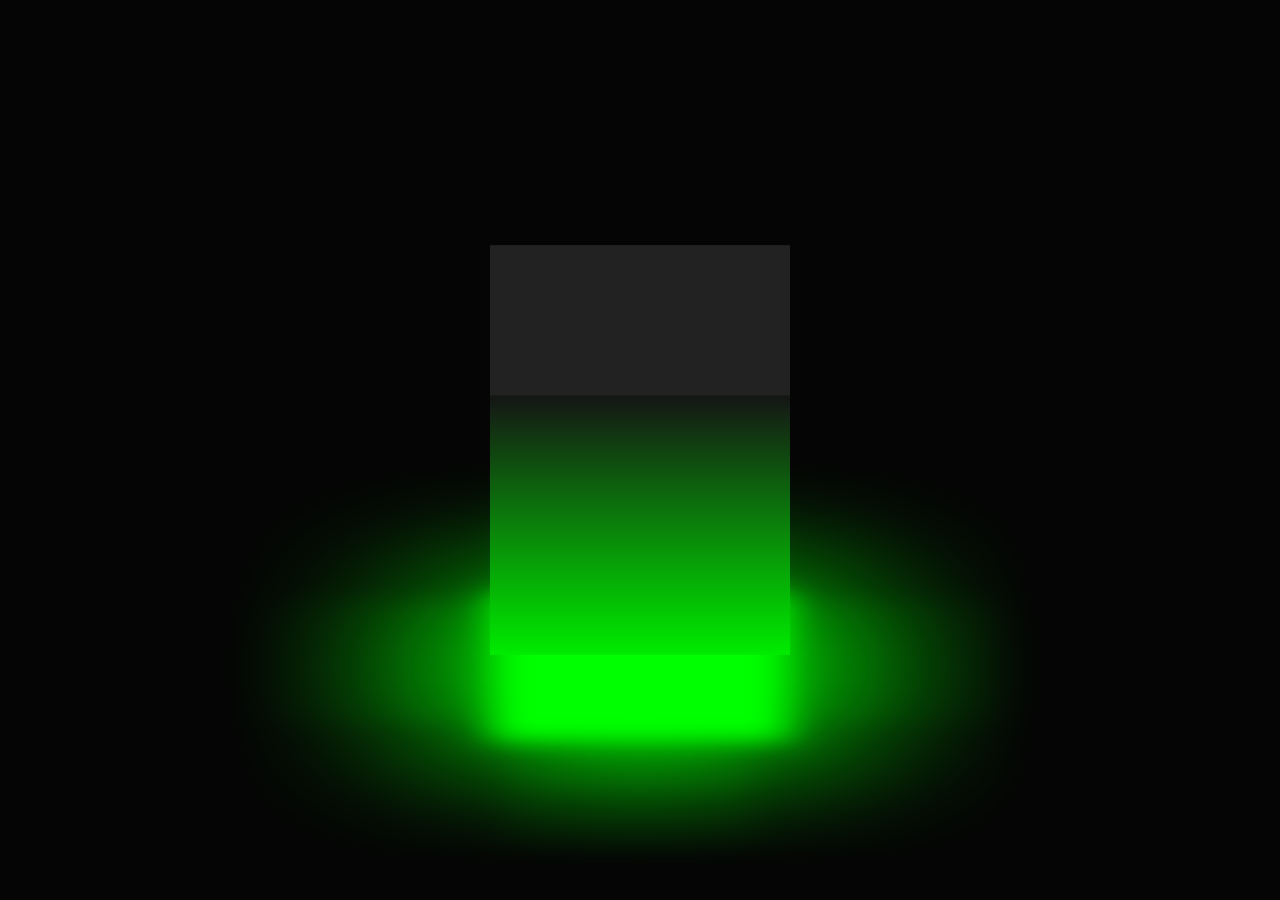
<file: Ambient Light Effects | CSS 3D Glowing Cube Animation Effects/index.html>
<html lang="en">
    <head>
        <meta charset="UTF-8" />
        <meta http-equiv="X-UA-Compatible" content="IE=edge" />
        <meta name="viewport" content="width=device-width, initial-scale=1.0" />
        <title>Ambient Light Effects | CSS 3D Glowing Cube Animation Effects</title>
        <link rel="stylesheet" href="style.css" />
    </head>
    <body>
        <div class="cube">
            <div class="top"></div>
            <div>
                <span style="--i:0;"></span>
                <span style="--i:1;"></span>
                <span style="--i:2;"></span>
                <span style="--i:3;"></span>
            </div>
        </div>
    </body>
</html>
</file>
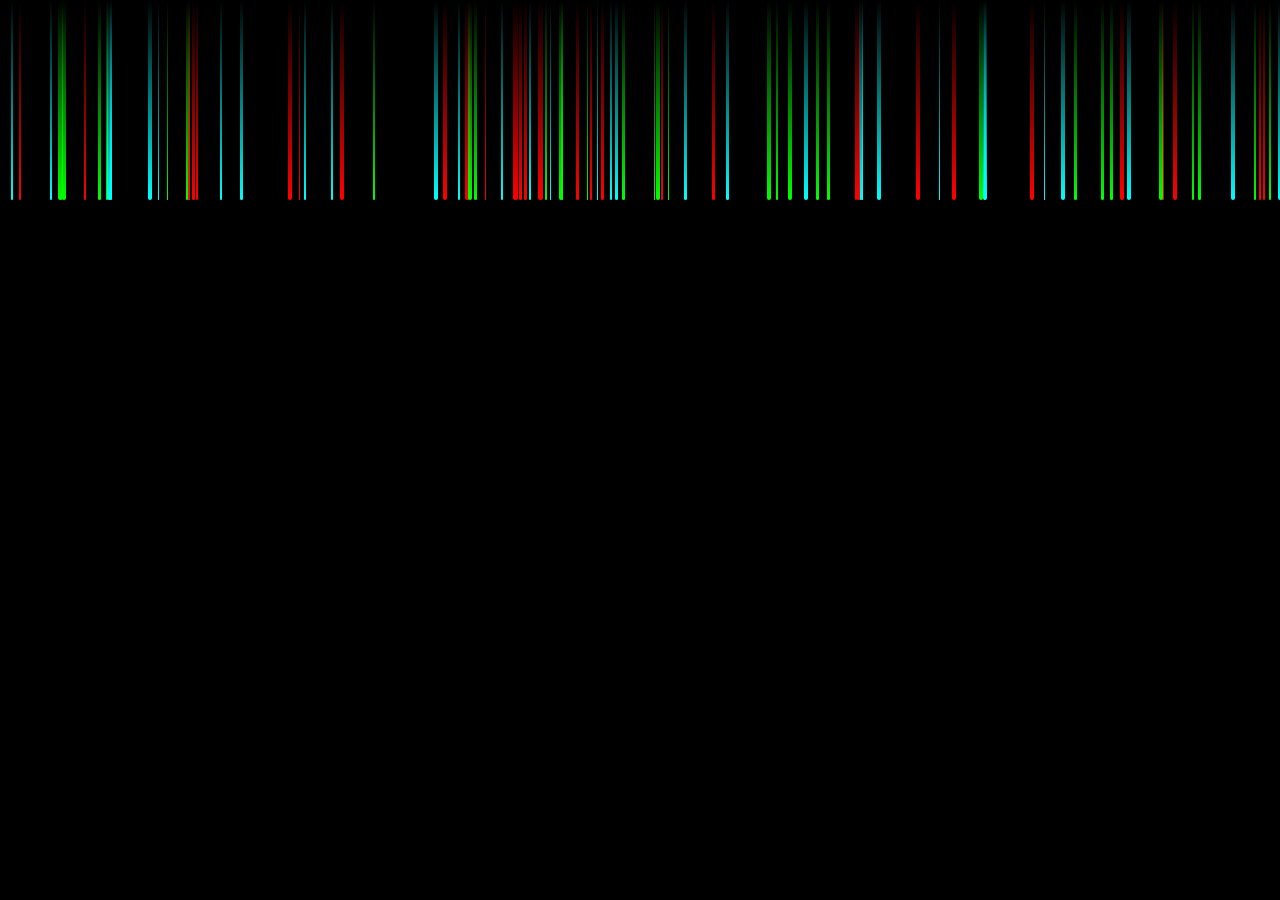
<file: colorful rain animation/index.html>
<!DOCTYPE html>
<html lang="en">
    <head>
        <meta charset="UTF-8" />
        <meta http-equiv="X-UA-Compatible" content="IE=edge" />
        <meta name="viewport" content="width=device-width, initial-scale=1.0" />
        <title>Colorful rain animation</title>
        <link rel="stylesheet" href="style.css" />
    </head>
    <body>
        <script>
            function rain() {
                let amount = 100;
                let body = document.querySelector("body");
                let i = 0;
                while (i < amount) {
                    let drop = document.createElement("i");

                    let size = Math.random() * 5;
                    let posX = Math.floor(Math.random() * window.innerWidth);
                    let delay = Math.random() * -20;
                    let duration = Math.random() * 20

                    drop.style.width = 0.2 + size + "px";
                    drop.style.left = posX + "px";
                    drop.style.animationDelay = delay + "s";
                    drop.style.animationDuration = 1 + duration + "s";
                    body.appendChild(drop);
                    i++;
                }
            }

            rain();
        </script>
    </body>
</html>
</file>
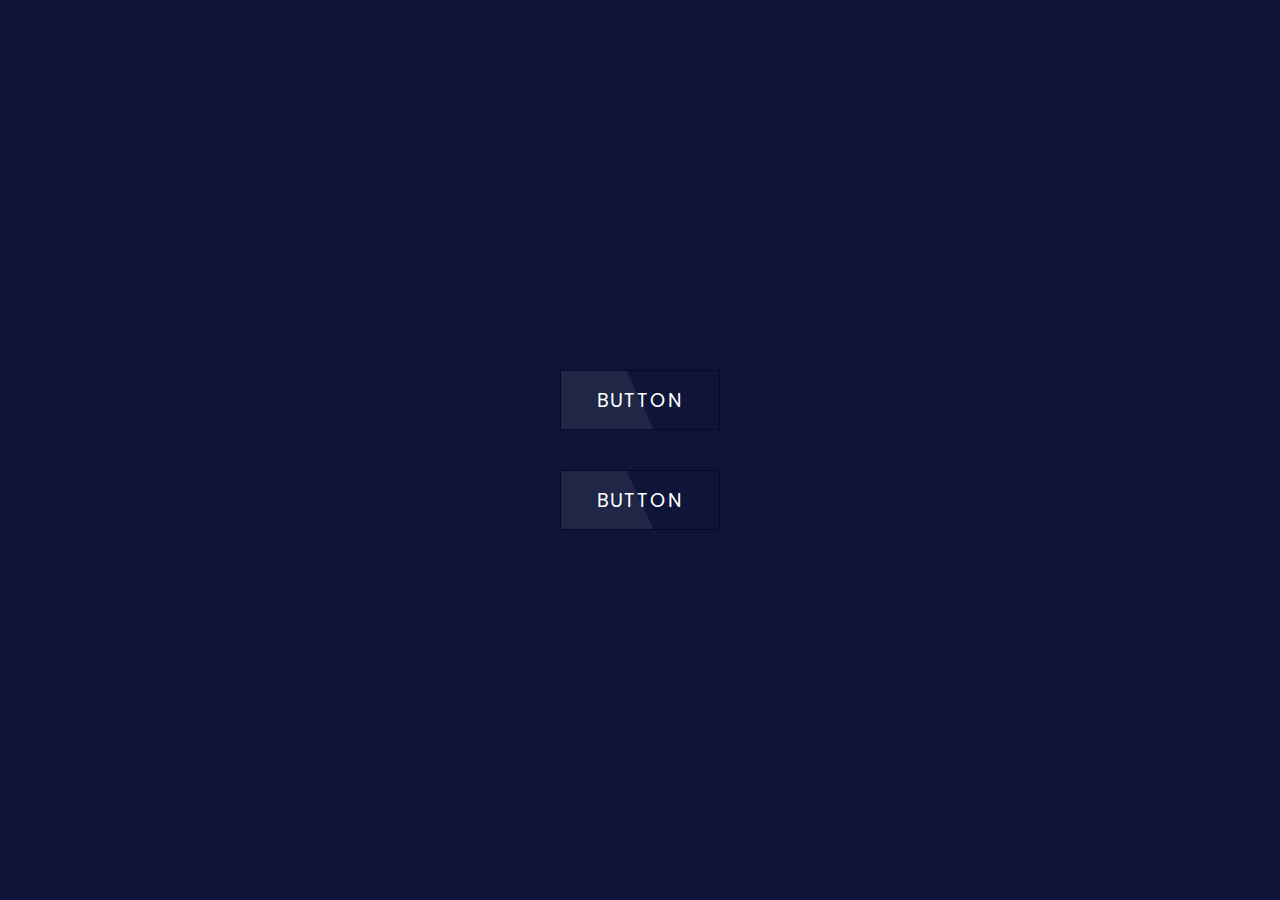
<file: CSS Animated Buttons with Hover Effects/index.html>
<html lang="en">
    <head>
        <meta charset="UTF-8" />
        <meta http-equiv="X-UA-Compatible" content="IE=edge" />
        <meta name="viewport" content="width=device-width, initial-scale=1.0" />
        <title>CSS Animated Buttons with Hover Effects</title>
        <link rel="stylesheet" href="style.css" />
    </head>
    <body>
        <div class="container">
            <a href="#">
                <span>Button</span>
            </a>
            <a href="#">
                <span>Button</span>
            </a>
        </div>
    </body>
</html>
</file>
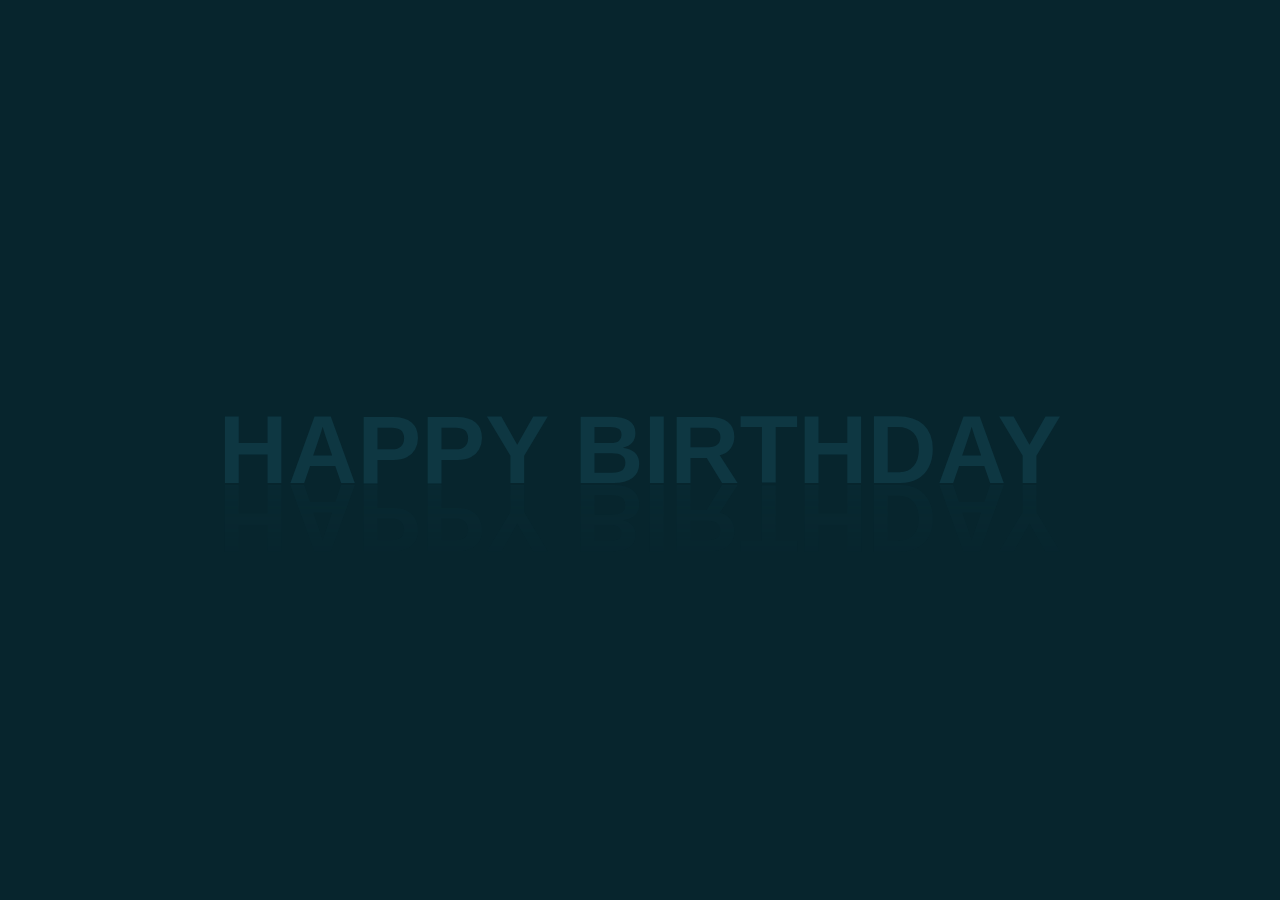
<file: CSS Glowing Text animation /index.html>
<html lang="en">
<head>
    <meta charset="UTF-8">
    <meta http-equiv="X-UA-Compatible" content="IE=edge">
    <meta name="viewport" content="width=device-width, initial-scale=1.0">
    <title>CSS Glowing Text Animation</title>
    <link rel="stylesheet" href="style.css" />
</head>
<body>
    <h2>
            <span>Happy</span>
            <span>Birthday</span>
    </h2>
</body>
</html>
</file>
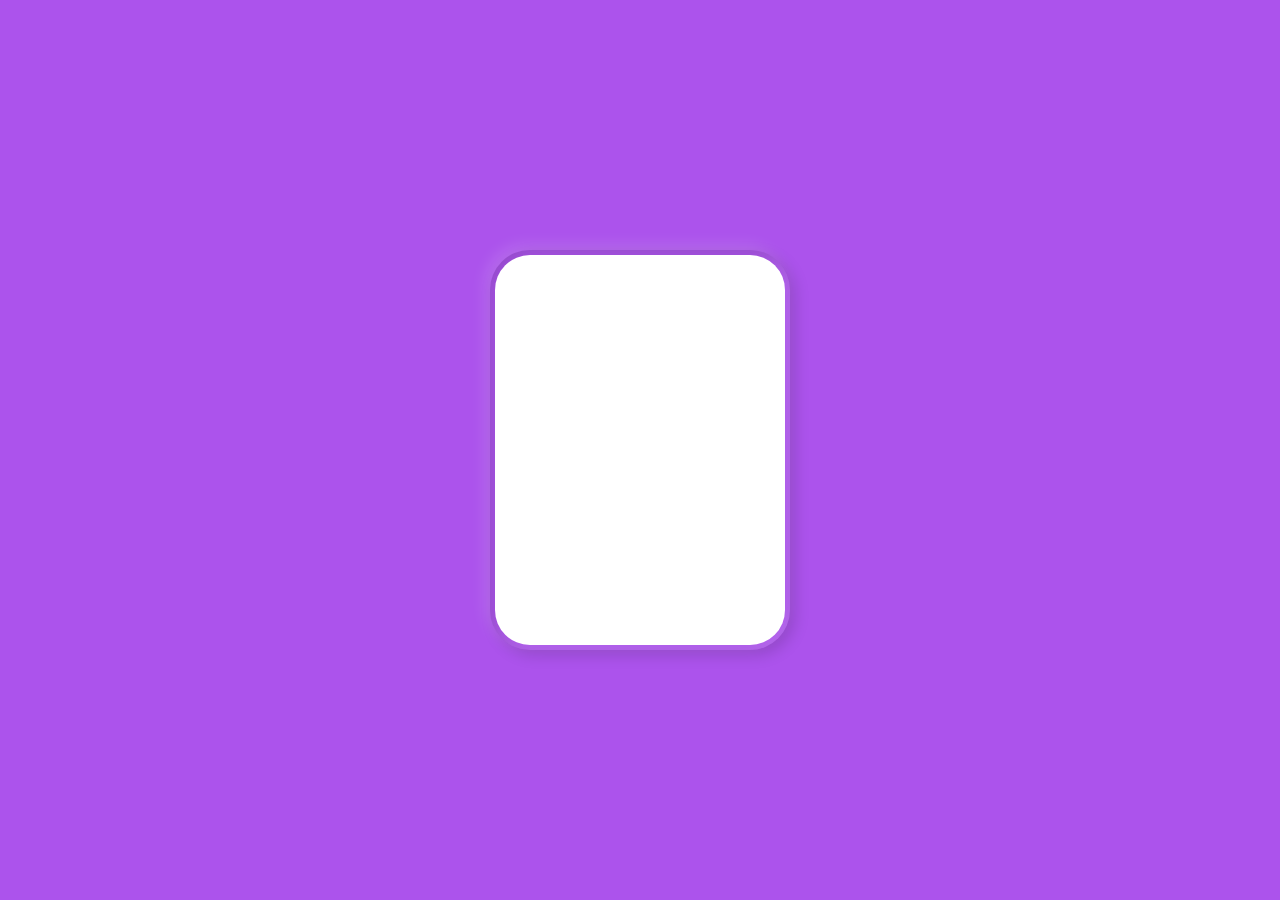
<file: CSS Soft Box Shadow Effect/index.html>
<html lang="en">
    <head>
        <meta charset="UTF-8" />
        <meta http-equiv="X-UA-Compatible" content="IE=edge" />
        <meta name="viewport" content="width=device-width, initial-scale=1.0" />
        <title>CSS Soft Box Shadow Effect</title>
        <link rel="stylesheet" href="style.css" />
    </head>
    <body>
        <div class="card">

        </div>
    </body>
</html>
</file>
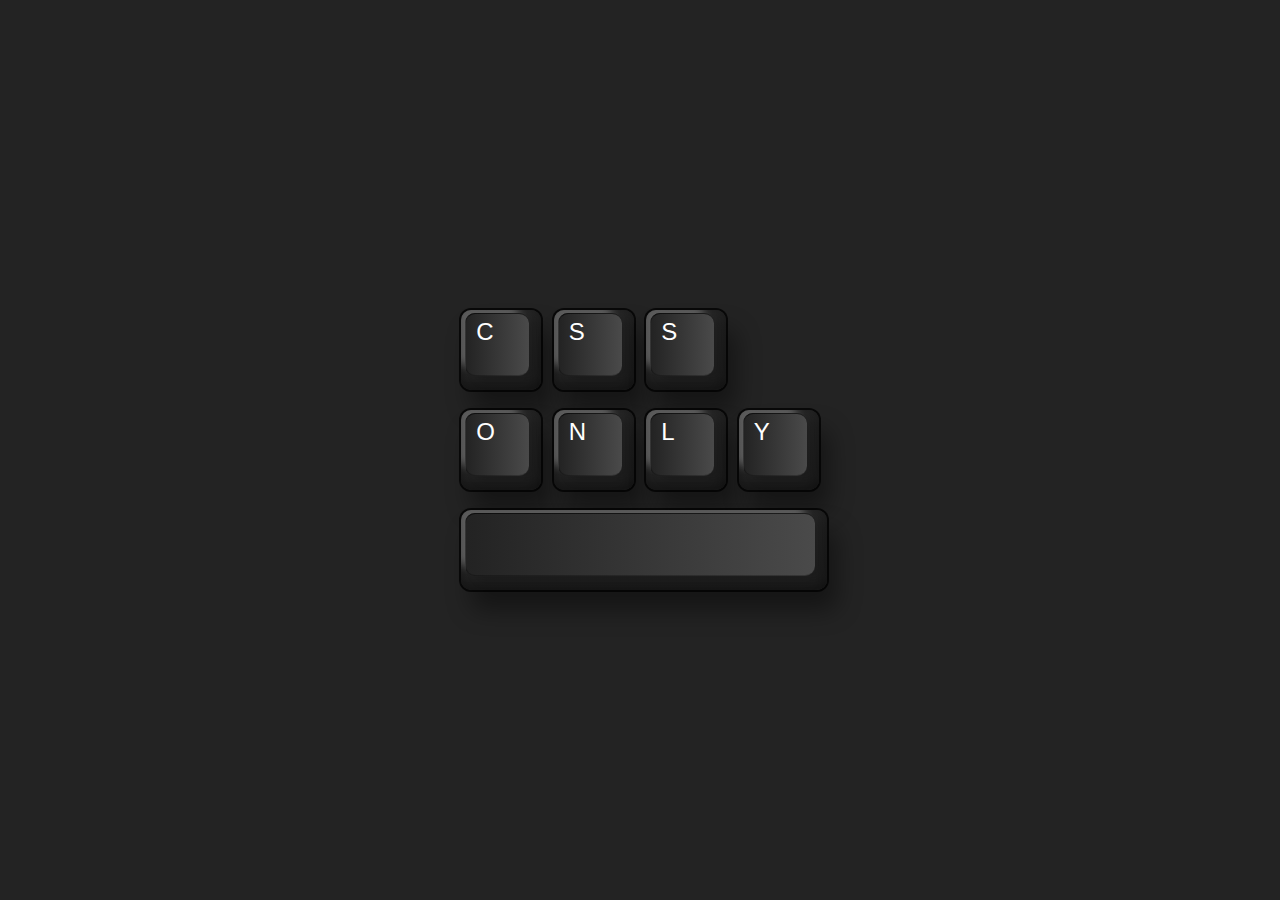
<file: Keyboard Keys/index.html>
<html lang="en">
<head>
    <meta charset="UTF-8">
    <meta http-equiv="X-UA-Compatible" content="IE=edge">
    <meta name="viewport" content="width=device-width, initial-scale=1.0">
    <title>Keyboard Keys | Html CSS Only</title>
    <link rel="stylesheet" href="style.css" />
</head>
<body>
    <div>
        <span><i>C</i></span>
        <span><i>S</i></span>
        <span><i>S</i></span><br>
        <span><i>o</i></span>
        <span><i>n</i></span>
        <span><i>l</i></span>
        <span><i>y</i></span><br>
        <span><i></i></span>

    </div>
</body>
</html>
</file>
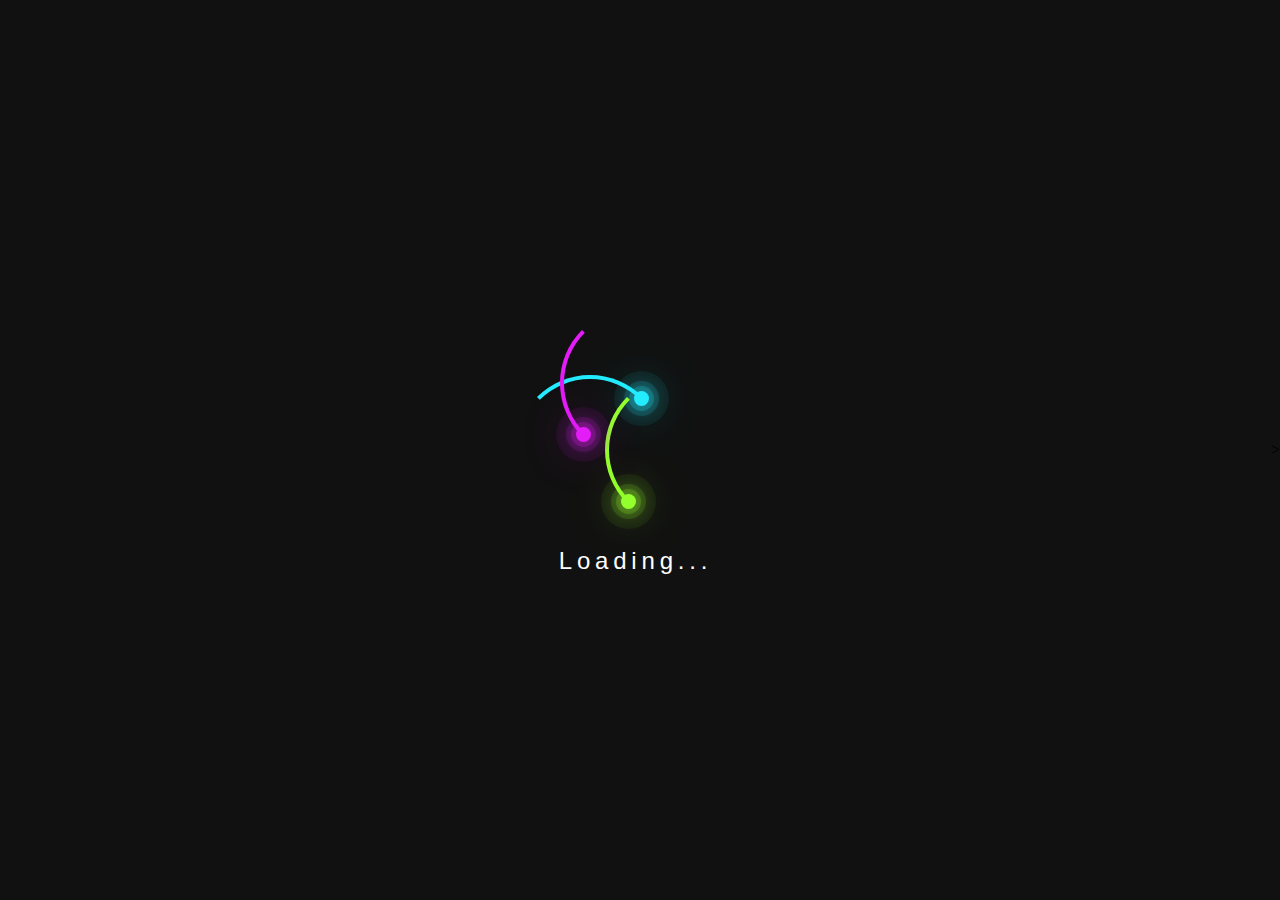
<file: Loading animation/index.html>
<html lang="en">
<head>
    <meta charset="UTF-8">
    <meta http-equiv="X-UA-Compatible" content="IE=edge">
    <meta name="viewport" content="width=device-width, initial-scale=1.0">
    <title>CSS Animation Effect</title>
    <link rel="stylesheet" href="style.css" />
</head>
<body>
    <div class="container">
        <div class="ring"></div>
        <div class="ring"></div>
        <div class="ring"></div>
        <p>Loading...</p>
    </div>>
</body>
</html>
</file>
<file: Ambient Light Effects | CSS 3D Glowing Cube Animation Effects/style.css>
* {
    margin: 0;
    padding: 0;
    box-sizing: border-box;
}

body {
    display: flex;
    justify-content: center;
    align-items: center;
    min-height: 100vh;
    background: #050505;
}

.cube {
    position: relative;
    width: 300px;
    height: 300px;
    transform-style: preserve-3d;
    transform: rotateX(-30deg);
    animation: animate 4s linear infinite;
}

@keyframes animate {
    0% {
        transform: rotateX(-30deg) rotateY(0deg);
    }
    100% {
        transform: rotateX(-30deg) rotateY(360deg);
    }
}

.cube div {
    position: absolute;
    top: 0;
    left: 0;
    width: 100%;
    height: 100%;
    transform-style: preserve-3d;
}

.cube div span {
    position: absolute;
    top: 0;
    left: 0;
    width: 100%;
    height: 100%;
    background: linear-gradient(#151515, #00ec00);
    transform: rotateY(calc(90deg * var(--i))) translateZ(150px);
}

.top {
    position: absolute;
    top: 0;
    left: 0;
    width: 300px;
    height: 300px;
    background: #222;
    transform: rotateX(90deg) translateZ(150px);
}

.top::before {
    content: "";
    position: absolute;
    top: 0;
    left: 0;
    width: 300px;
    height: 300px;
    background: #0f0;
    transform: translateZ(-400px);
    filter: blur(20px);
    box-shadow: 0 0 120px rgba(0, 255, 0, 0.2), 0 0 200px rgba(0, 255, 0, 0.4), 0 0 300px rgba(0, 255, 0, 0.6), 0 0 400px rgba(0, 255, 0, 0.8), 0 0 500px rgba(0, 255, 0, 1);
}
</file>
<file: colorful rain animation/style.css>
*
{
    margin: 0;
    padding: 0;
    box-sizing: border-box;
}

body
{
    background-color: #000;
    overflow: hidden;
    height: 100vh;
}

i
{
    position: absolute;
    height: 200px;
    background: linear-gradient(transparent, #fff);
    border-bottom-left-radius: 5px;
    border-bottom-right-radius: 5px;
    animation: animate 5s linear infinite;
}

i:nth-child(3n+1)
{
    background: linear-gradient(transparent, #0ff);
}

i:nth-child(3n+2)
{
    background: linear-gradient(transparent, #0f0);
}

i:nth-child(3n+3)
{
    background: linear-gradient(transparent, #f00);
}

@keyframes animate
{
    0%
    {
        transform: translateY(-200px)
    }
    100%
    {
        transform: translateY(calc(100vh + 200px))
    }
}
</file>
<file: CSS Animated Buttons with Hover Effects/style.css>
@import url("http://fonts.googleapis.com/css?family=Poppins:100,200,300,400,500,600,700,800,900");

* {
    margin: 0;
    padding: 0;
    box-sizing: border-box;
    font-family: "Poppins", sans-serif;
}

body {
    display: flex;
    justify-content: center;
    align-items: center;
    min-height: 100vh;
    background: #0e1538;
}

.container {
    display: flex;
    justify-content: center;
    align-items: center;
    flex-direction: column;
}

.container a {
    position: relative;
    width: 160px;
    height: 60px;
    display: inline-block;
    background: #fff;
    margin: 20px;
}

.container a::before,
.container a::after {
    content: "";
    position: absolute;
    inset: 0;
    background: #f00;
    transition: 0.5s;
}

.container a:nth-child(1)::before,
.container a:nth-child(1)::after {
    background: linear-gradient(45deg, #00ccff, #0e1538, #0e1538, #d400d4);
}

.container a:nth-child(2)::before,
.container a:nth-child(2)::after {
    background: linear-gradient(45deg, #ff075b, #0e1538, #0e1538, #1aff22);
}

.container a:hover::before {
    inset: -3px;
}

.container a:hover::after {
    inset: -3px;
    filter: blur(10px);
}

.container a span {
    position: absolute;
    top: 0;
    left: 0;
    width: 100%;
    height: 100%;
    display: inline-block;
    background: #0e1538;
    z-index: 10;
    display: flex;
    justify-content: center;
    align-items: center;
    font-size: 1.2em;
    text-transform: uppercase;
    letter-spacing: 2px;
    color: #fff;
    border: 1px solid #040a29;
    overflow: hidden;
}

.container a span::before {
    content: "";
    position: absolute;
    top: 0;
    left: -50%;
    width: 100%;
    height: 100%;
    background: rgba(255,255,255,0.075);
    transform: skew(25deg);
}
</file>
<file: CSS Glowing Text animation /style.css>
* {
    margin: 0;
    padding: 0;
    box-sizing: border-box;
    font-family: Arial, Helvetica, sans-serif;
}

body {
    display: flex;
    justify-content: center;
    align-items: center;
    min-height: 100vh;
    background: #07252d;
}

h2 {
    position: relative;
    font-size: 6em;
    color: #0e3742;
    text-transform: uppercase;
    width: 100%;
    text-align: center;
    -webkit-box-reflect: below -42px linear-gradient(transparent, #0004);
}

h2 span {
    animation: animate 5s linear infinite;
}

h2 span:nth-child(even) {
    animation-delay: 0.4s;
}

@keyframes animate {
    0%,
    18%,
    20%,
    50.1%,
    60%,
    65.1%,
    80%,
    90.1%,
    92% {
        color: #0e3742;
        text-shadow: none;
    }
    18.1%,
    20.1%,
    30%,
    50%,
    60.1%,
    65%,
    80.1%,
    90%,
    92.1%,
    100% {
        color: #fff;
        text-shadow: 0 0 10px #03bcf4, 0 0 20px #03bcf4, 0 0 40px #03bcf4, 0 0 80px #03bcf4, 0 0 160px #03bcf4, 0 0 400px #03bcf4;
    }
}
</file>
<file: CSS Soft Box Shadow Effect/style.css>
* {
    margin: 0;
    padding: 0;
    box-sizing: border-box;
}

body {
    display: flex;
    justify-content: center;
    align-items: center;
    min-height: 100vh;
    background: #ac53ec;
}

.card {
    position: relative;
    width: 300px;
    height: 400;
    background: #ac53ec;
    border-radius: 40px;
    box-shadow: inset 5px 5px 15px rgba(0, 0, 0, 0.15), inset -5px -5px 15px rgba(255, 255, 255, 0.15), 5px 5px 15px rgba(0, 0, 0, 0.15), -5px -5px 15px rgba(255, 255, 255, 0.15);
}

.card::before {
    content: "";
    position: absolute;
    inset: 5px;
    background: #fff;
    border-radius: 35px;
    transition: 0.5s;
}

.card:hover::before {
    transform: translate(40px, -40px);
    box-shadow: -30px 30px 50px rgba(0, 0, 0, 0.25);
}
</file>
<file: Keyboard Keys/style.css>
* {
    margin: 0;
    padding: 0;
    box-sizing: border-box;
    font-family: Arial, Helvetica, sans-serif;
}

body {
    display: flex;
    justify-content: center;
    align-items: center;
    min-height: 100vh;
    background: #232323;
}

span {
    position: relative;
    display: inline-block;
    width: 80px;
    height: 80px;
    padding: 8px 15px;
    margin: 8px 4px;
    border-radius: 10px;
    background: linear-gradient(180deg, #282828, #202020);
    box-shadow: inset -8px 0 8px rgba(0, 0, 0, 0.15), inset 0 -8px 8px rgba(0, 0, 0, 0.25), 0 0 0 2px rgba(0, 0, 0, 0.75), 10px 20px 25px rgba(0, 0, 0, 0.4);
    overflow: hidden;
}

span:last-child {
    width: 100%;
}

span::before {
    content: "";
    position: absolute;
    top: 3px;
    left: 4px;
    bottom: 14px;
    right: 12px;
    background: linear-gradient(90deg, #232323, #4a4a4a);
    border-radius: 10px;
    box-shadow: -10px -10px 10px rgba(255, 255, 255, 0.25), 10px 5px 10px rgba(0, 0, 0, 0.15);
    border-left: 1px solid #0004;
    border-bottom: 1px solid #0004;
    border-top: 1px solid #0009;
}

span i {
    position: relative;
    color: #fff;
    font-style: normal;
    font-size: 1.5em;
    text-transform: uppercase;
}
</file>
<file: Loading animation/style.css>
* {
    margin: 0;
    padding: 0;
    box-sizing: border-box;
}

body {
    display: flex;
    justify-content: center;
    align-items: center;
    min-height: 100vh;
    background: #111;
}

.container {
    position: relative;
    width: 100%;
    display: flex;
    justify-content: center;
    align-items: center;
}

.container .ring {
    position: relative;
    width: 150px;
    height: 150px;
    margin: -30px;
    border-radius: 50%;
    border: 4px solid transparent;
    border-top: 4px solid #24ecff;
    animation: animate 4s linear infinite;
}
@keyframes animate {
    0% {
        transform: rotate(0deg);
    }
    100% {
        transform: rotate(360deg);
    }
}

.container .ring::before {
    content: "";
    position: absolute;
    top: 12px;
    right: 12px;
    border-radius: 50%;
    width: 15px;
    height: 15px;
    background: #24ecff;
    box-shadow: 0 0 0 5px #24ecff33, 0 0 0 10px #24ecff22, 0 0 0 20px #24ecff11, 0 0 20px #24ecff, 0 0 50px #24ecff;
}

.container .ring:nth-child(2) {
    animation: animate2 4s linear infinite;
    animation-delay: -1s;
    border-top: 4px solid transparent;
    border-left: 4px solid #93ff2d;
}
@keyframes animate2 {
    0% {
        transform: rotate(360deg);
    }
    100% {
        transform: rotate(0deg);
    }
}

.container .ring:nth-child(2)::before {
    content: "";
    position: absolute;
    top: initial;
    bottom: 12px;
    left: 12px;
    border-radius: 50%;
    width: 15px;
    height: 15px;
    background: #93ff2d;
    box-shadow: 0 0 0 5px #93ff2d33, 0 0 0 10px #93ff2d22, 0 0 0 20px #93ff2d11, 0 0 20px #93ff2d, 0 0 50px #93ff2d;
}

.container .ring:nth-child(3) {
    animation: animate2 4s linear infinite;
    animation-delay: -3s;
    position: absolute;
    top: -66.66px;
    border-top: 4px solid transparent;
    border-left: 4px solid #e41cf8;
}

.container .ring:nth-child(3)::before {
    content: "";
    position: absolute;
    top: initial;
    bottom: 12px;
    left: 12px;
    border-radius: 50%;
    width: 15px;
    height: 15px;
    background: #e41cf8;
    box-shadow: 0 0 0 5px #e41cf833, 0 0 0 10px #e41cf822, 0 0 0 20px #e41cf811, 0 0 20px #e41cf8, 0 0 50px #e41cf8;
}

.container p {
    position: absolute;
    color: #fff;
    font-size: 1.5em;
    font-family: "Lucida Sans", "Lucida Sans Regular", "Lucida Grande", "Lucida Sans Unicode", Geneva, Verdana, sans-serif;
    bottom: -80px;
    letter-spacing: 0.2em;
}
</file>
